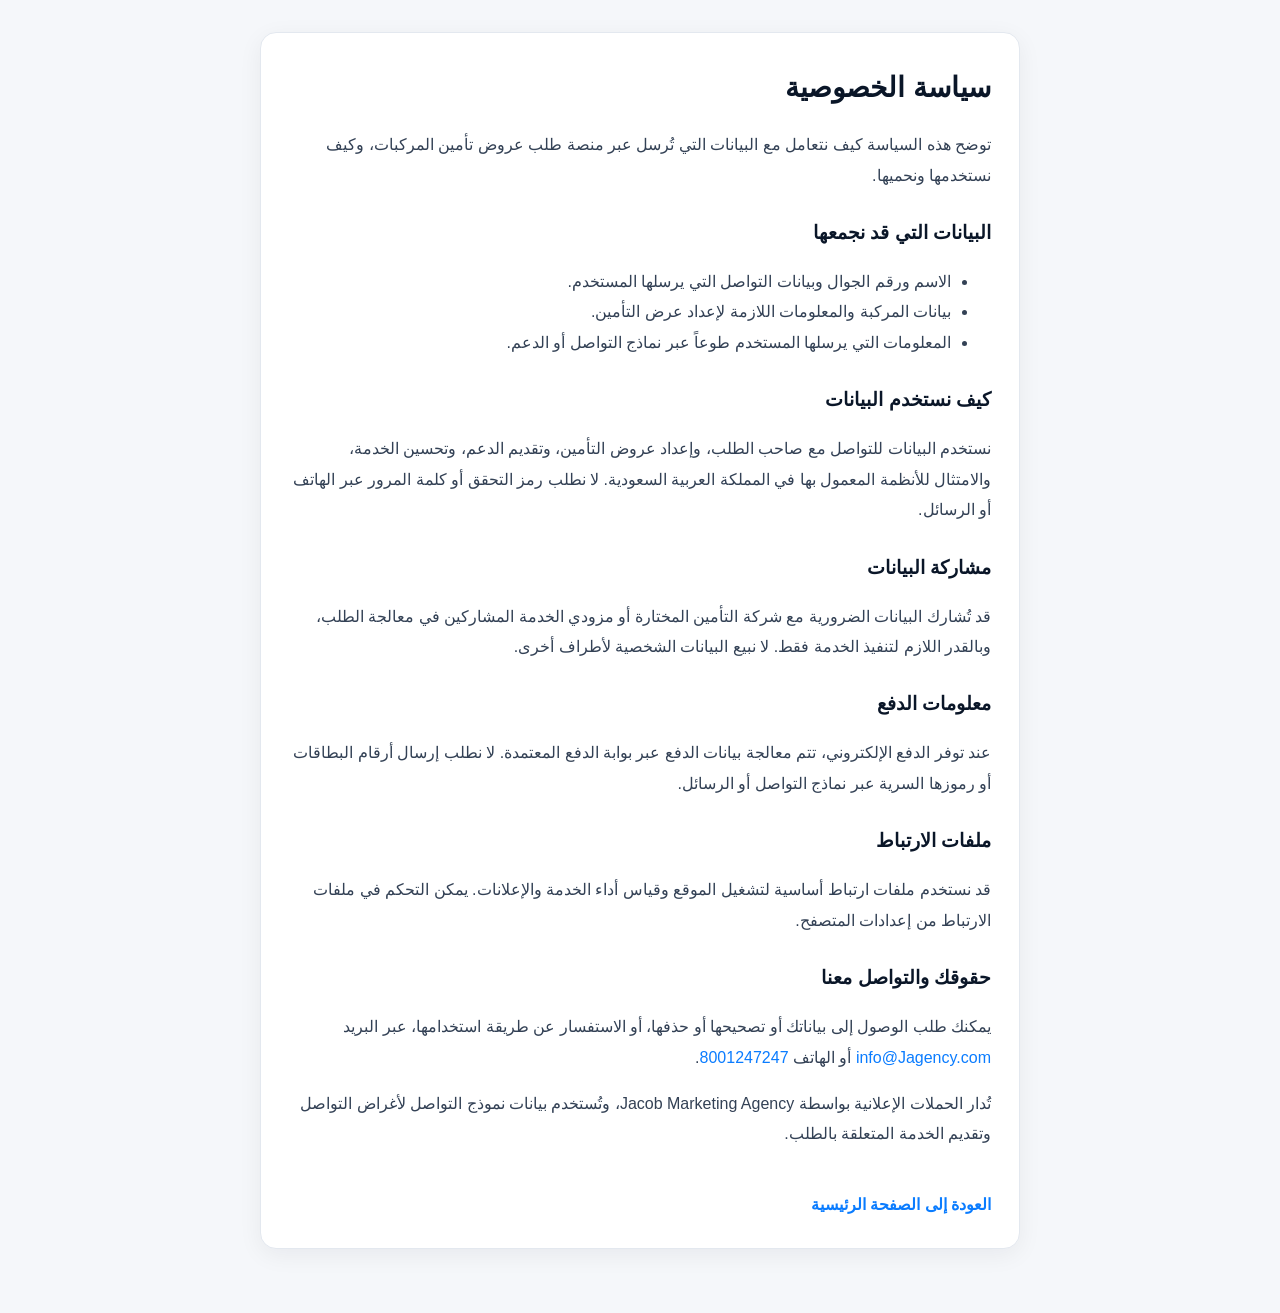
<file: public/privacy.html>
<!DOCTYPE html>
<html lang="ar" dir="rtl">
  <head>
    <meta charset="UTF-8" />
    <meta name="viewport" content="width=device-width, initial-scale=1" />
    <meta name="robots" content="index, follow" />
    <title>سياسة الخصوصية</title>
    <meta name="description" content="سياسة الخصوصية لمنصة طلب عروض تأمين المركبات." />
    <link rel="canonical" href="https://treegosksa.vercel.app/privacy" />
    <style>
      :root { color-scheme: light; }
      * { box-sizing: border-box; }
      body {
        margin: 0;
        padding: 32px 16px 64px;
        background: #f5f7fa;
        color: #0a1628;
        font-family: Arial, "Tahoma", sans-serif;
        line-height: 1.9;
      }
      main {
        width: min(100%, 760px);
        margin: 0 auto;
        padding: 28px;
        background: #fff;
        border: 1px solid #e3e8ef;
        border-radius: 16px;
        box-shadow: 0 6px 24px rgba(10, 22, 40, .06);
      }
      h1 { margin: 0 0 8px; font-size: 28px; }
      h2 { margin: 24px 0 8px; font-size: 19px; }
      p, li { color: #334155; }
      a { color: #0a7cff; text-decoration: none; }
      a:hover { text-decoration: underline; }
      .back { display: inline-block; margin-top: 24px; font-weight: 700; }
      @media (max-width: 640px) {
        body { padding: 16px 10px 40px; }
        main { padding: 20px 16px; }
        h1 { font-size: 24px; }
      }
    </style>
  </head>
  <body>
    <main>
      <h1>سياسة الخصوصية</h1>
      <p>
        توضح هذه السياسة كيف نتعامل مع البيانات التي تُرسل عبر منصة طلب عروض
        تأمين المركبات، وكيف نستخدمها ونحميها.
      </p>

      <h2>البيانات التي قد نجمعها</h2>
      <ul>
        <li>الاسم ورقم الجوال وبيانات التواصل التي يرسلها المستخدم.</li>
        <li>بيانات المركبة والمعلومات اللازمة لإعداد عرض التأمين.</li>
        <li>المعلومات التي يرسلها المستخدم طوعاً عبر نماذج التواصل أو الدعم.</li>
      </ul>

      <h2>كيف نستخدم البيانات</h2>
      <p>
        نستخدم البيانات للتواصل مع صاحب الطلب، وإعداد عروض التأمين، وتقديم
        الدعم، وتحسين الخدمة، والامتثال للأنظمة المعمول بها في المملكة العربية
        السعودية. لا نطلب رمز التحقق أو كلمة المرور عبر الهاتف أو الرسائل.
      </p>

      <h2>مشاركة البيانات</h2>
      <p>
        قد تُشارك البيانات الضرورية مع شركة التأمين المختارة أو مزودي الخدمة
        المشاركين في معالجة الطلب، وبالقدر اللازم لتنفيذ الخدمة فقط. لا نبيع
        البيانات الشخصية لأطراف أخرى.
      </p>

      <h2>معلومات الدفع</h2>
      <p>
        عند توفر الدفع الإلكتروني، تتم معالجة بيانات الدفع عبر بوابة الدفع
        المعتمدة. لا نطلب إرسال أرقام البطاقات أو رموزها السرية عبر نماذج
        التواصل أو الرسائل.
      </p>

      <h2>ملفات الارتباط</h2>
      <p>
        قد نستخدم ملفات ارتباط أساسية لتشغيل الموقع وقياس أداء الخدمة والإعلانات.
        يمكن التحكم في ملفات الارتباط من إعدادات المتصفح.
      </p>

      <h2>حقوقك والتواصل معنا</h2>
      <p>
        يمكنك طلب الوصول إلى بياناتك أو تصحيحها أو حذفها، أو الاستفسار عن طريقة
        استخدامها، عبر البريد
        <a href="mailto:info@Jagency.com">info@Jagency.com</a>
        أو الهاتف
        <a href="tel:8001247247">8001247247</a>.
      </p>

      <p>
        تُدار الحملات الإعلانية بواسطة Jacob Marketing Agency، وتُستخدم بيانات
        نموذج التواصل لأغراض التواصل وتقديم الخدمة المتعلقة بالطلب.
      </p>

      <a class="back" href="/">العودة إلى الصفحة الرئيسية</a>
    </main>
  </body>
</html>
</file>
